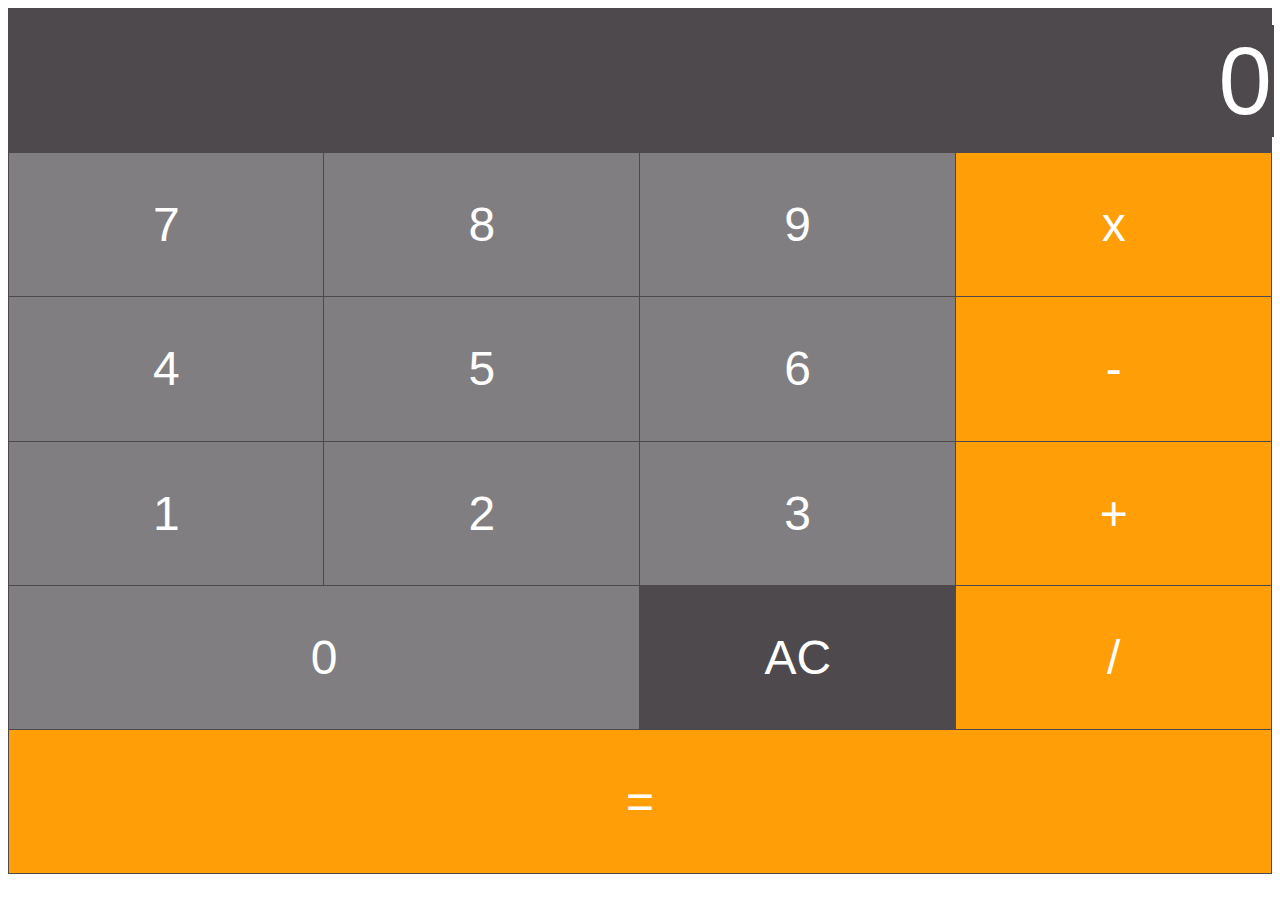
<file: index.html>
<!DOCTYPE html>
<html>
    <head>
           <title>Calculator</title>
        <link rel="stylesheet" href="style.css"/>
    </head>
    <body>
        <table border="1">
            <tr>
                <td colspan="4">
                    <input type="text" id="inputBox" value="0"/>
                </td>
            </tr>
            <tr>
                <td class="digitButton" onclick="digitBtnPressed(7)">7</td>
                <td class="digitButton" onclick="digitBtnPressed(8)">8</td>
                <td class="digitButton" onclick="digitBtnPressed(9)">9</td>
                <td class="operatorButton" onclick="operatorBtnPressed('*')">x</td>
            </tr>
            <tr>
                <td class="digitButton" onclick="digitBtnPressed(4)">4</td>
                <td class="digitButton" onclick="digitBtnPressed(5)">5</td>
                <td class="digitButton" onclick="digitBtnPressed(6)">6</td>
                <td class="operatorButton" onclick="operatorBtnPressed('-')">-</td>
            </tr>
            <tr>
                <td class="digitButton" onclick="digitBtnPressed(1)">1</td>
                <td class="digitButton" onclick="digitBtnPressed(2)">2</td>
                <td class="digitButton" onclick="digitBtnPressed(3)">3</td>
                <td class="operatorButton" onclick="operatorBtnPressed('+')">+</td>
            </tr>
            <tr>
                <td class="digitButton" onclick="digitBtnPressed(0)" colspan="2">0</td>
                
                <td class="butttonAC" onclick="btnACPressed()">AC</td>
                <td class="operatorButton" onclick="operatorBtnPressed('/')">/</td> 
            </tr>
            <tr>
                <td class="operatorButton" colspan="4" onclick="equalsBtnPressed()">=</td>
            </tr>
        </table>
        <script>
            //Responsive JS// 
            var newLine = true;
            var value1;
            var CurrentOperator;


            function digitBtnPressed(button) {

                if(newLine){
                    document.getElementById("inputBox").value = button;  
                    newLine = false;
                } 
                else {
                    var currentValue = document.getElementById("inputBox").value;
                document.getElementById("inputBox").value = currentValue + button;
                }
              
            }

            function btnACPressed() {
                document.getElementById("inputBox").value = 0;
                newLine = true;
            }

            function operatorBtnPressed(operator) {
                currentOperator = operator;
                value1 = parseInt(document.getElementById("inputBox").value);
                newLine = true;
            }

            function equalsBtnPressed() {
                var value2 = parseInt(document.getElementById("inputBox").value);
                var finalTotal;
                
                switch(currentOperator) {
                    case "+":
                        finalTotal = value1 + value2;
                        break;
                    case "-":
                        finalTotal = value1 - value2;
                        break;
                    case "/":
                        finalTotal = value1 / value2;
                        break;
                    case "*":
                        finalTotal = value1 * value2;
                        break;
                }

                document.getElementById("inputBox").value = finalTotal;

                value1 = 0;
                newLine = true;
            }
            
        </script>
    </body>
</html>
</file>
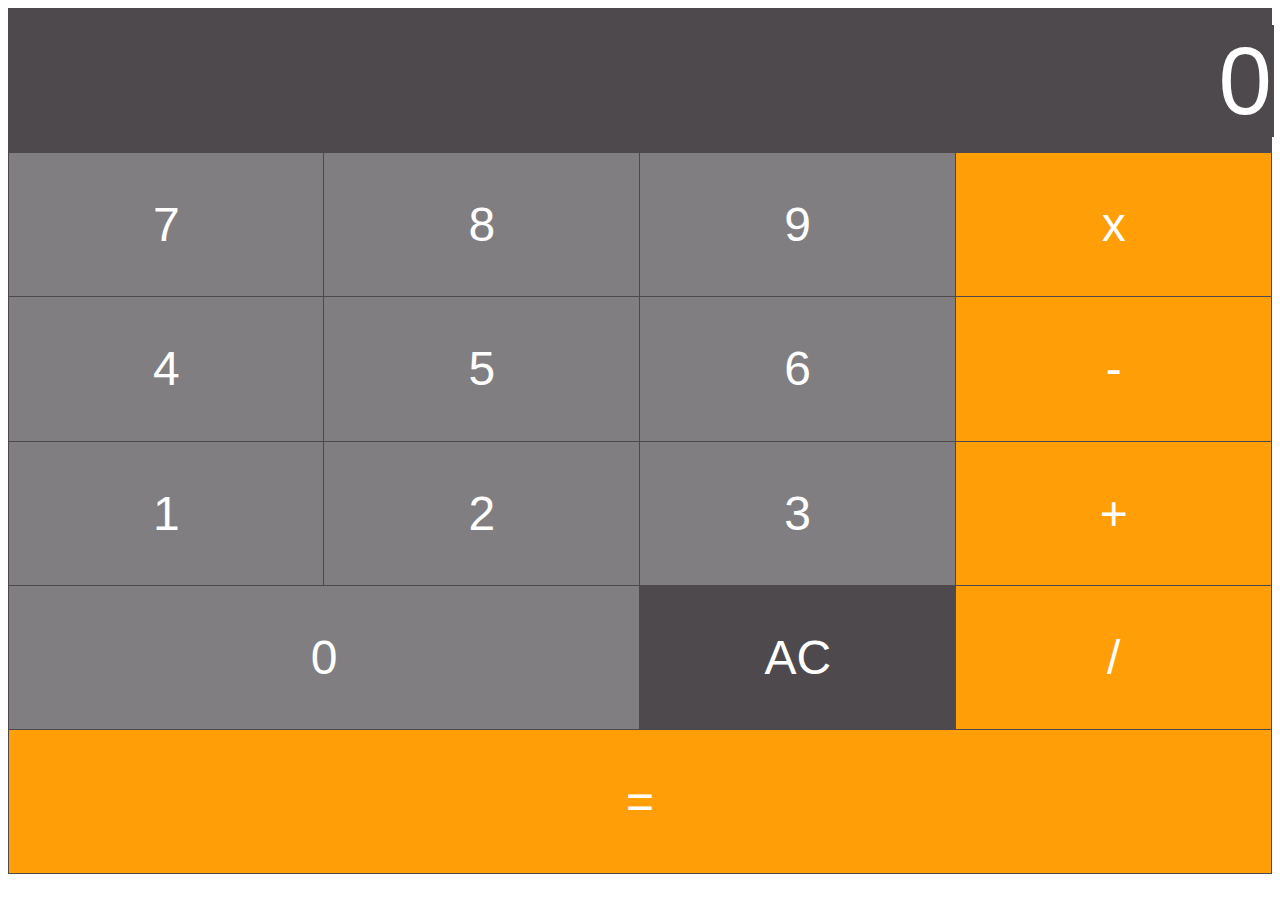
<file: calculator.html>
<!DOCTYPE html>
<html>
    <head>
           <title>Calculator</title>
        <link rel="stylesheet" href="style.css"/>
    </head>
    <body>
        <table border="1">
            <tr>
                <td colspan="4">
                    <input type="text" id="inputBox" value="0"/>
                </td>
            </tr>
            <tr>
                <td class="digitButton" onclick="digitBtnPressed(7)">7</td>
                <td class="digitButton" onclick="digitBtnPressed(8)">8</td>
                <td class="digitButton" onclick="digitBtnPressed(9)">9</td>
                <td class="operatorButton" onclick="operatorBtnPressed('*')">x</td>
            </tr>
            <tr>
                <td class="digitButton" onclick="digitBtnPressed(4)">4</td>
                <td class="digitButton" onclick="digitBtnPressed(5)">5</td>
                <td class="digitButton" onclick="digitBtnPressed(6)">6</td>
                <td class="operatorButton" onclick="operatorBtnPressed('-')">-</td>
            </tr>
            <tr>
                <td class="digitButton" onclick="digitBtnPressed(1)">1</td>
                <td class="digitButton" onclick="digitBtnPressed(2)">2</td>
                <td class="digitButton" onclick="digitBtnPressed(3)">3</td>
                <td class="operatorButton" onclick="operatorBtnPressed('+')">+</td>
            </tr>
            <tr>
                <td class="digitButton" onclick="digitBtnPressed(0)" colspan="2">0</td>
                
                <td class="butttonAC" onclick="btnACPressed()">AC</td>
                <td class="operatorButton" onclick="operatorBtnPressed('/')">/</td> 
            </tr>
            <tr>
                <td class="operatorButton" colspan="4" onclick="equalsBtnPressed()">=</td>
            </tr>
        </table>
        <script>
            //Responsive JS// 
            var newLine = true;
            var value1;
            var CurrentOperator;


            function digitBtnPressed(button) {

                if(newLine){
                    document.getElementById("inputBox").value = button;  
                    newLine = false;
                } 
                else {
                    var currentValue = document.getElementById("inputBox").value;
                document.getElementById("inputBox").value = currentValue + button;
                }
              
            }

            function btnACPressed() {
                document.getElementById("inputBox").value = 0;
                newLine = true;
            }

            function operatorBtnPressed(operator) {
                currentOperator = operator;
                value1 = parseInt(document.getElementById("inputBox").value);
                newLine = true;
            }

            function equalsBtnPressed() {
                var value2 = parseInt(document.getElementById("inputBox").value);
                var finalTotal;
                
                switch(currentOperator) {
                    case "+":
                        finalTotal = value1 + value2;
                        break;
                    case "-":
                        finalTotal = value1 - value2;
                        break;
                    case "/":
                        finalTotal = value1 / value2;
                        break;
                    case "*":
                        finalTotal = value1 * value2;
                        break;
                }

                document.getElementById("inputBox").value = finalTotal;

                value1 = 0;
                newLine = true;
            }
            
        </script>
    </body>
</html>
</file>
<file: style.css>
table{
    color: #fff;
    text-align: center;
    border-collapse: collapse;
    font: normal 3em Arial, Halvetica, san-sarif;
}

tr{
    height: 16.02vh;
    background-color: #4e494d;
}
td{
    width: 25vw;
    border: 1px solid #4e494d;
}

#inputBox{
    background-color: #4e494d;
    text-align: right;
    width: 100%;
    font-size: 2em;
    color: #fff;
    border: 0px;
}

.digitButton{
    background-color: #807e80;
}

.operatorButton{
    background-color: #ff9e06;
}

.ACButton{
    background-color: #656165;
}
</file>
